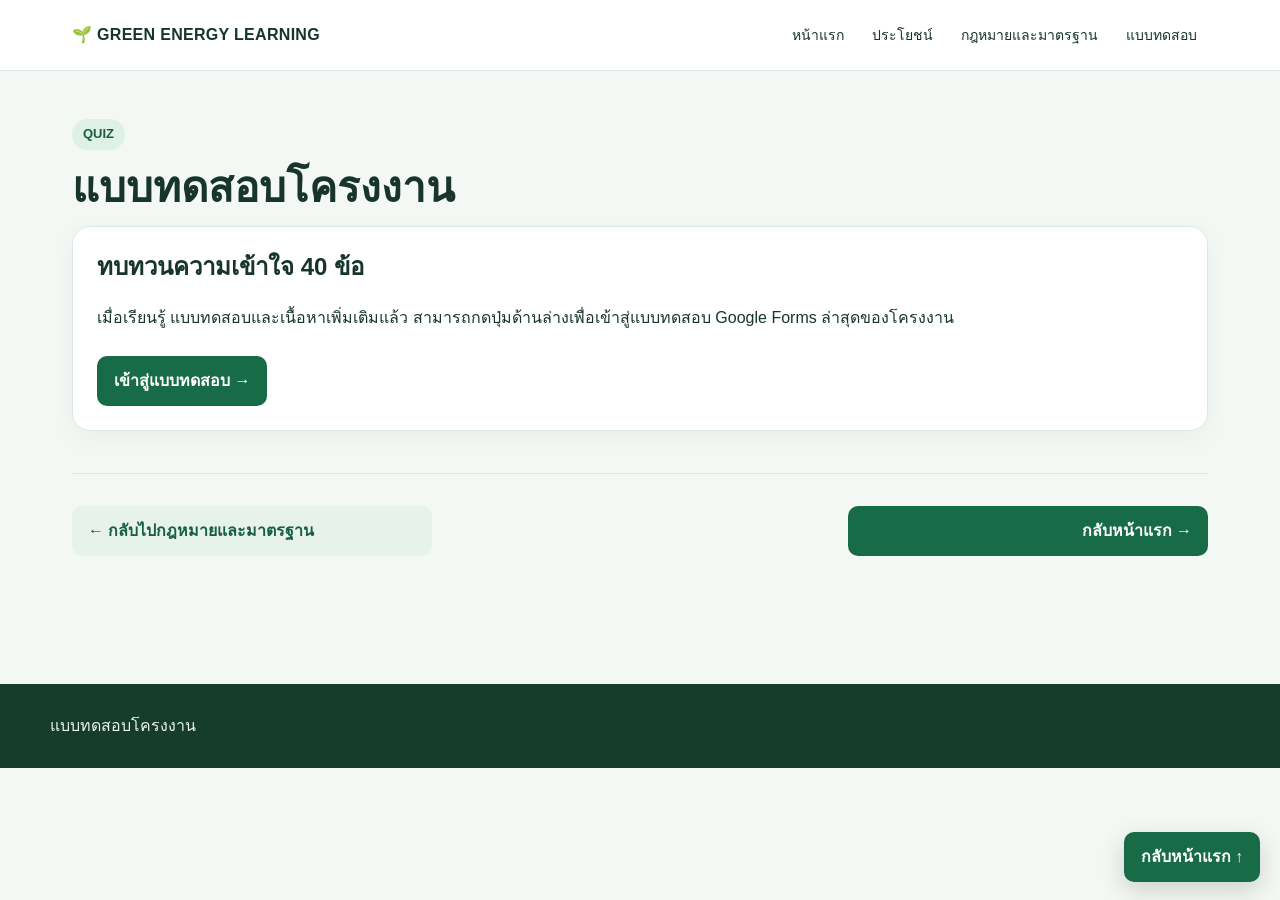
<file: test.html>
<!doctype html><html lang="th"><head><meta charset="utf-8"><meta name="viewport" content="width=device-width,initial-scale=1"><title>แบบทดสอบ</title><link rel="stylesheet" href="style.css"></head><body><header><nav><div class="brand"><a href="index.html">🌱 GREEN ENERGY LEARNING</a></div><div class="navlinks"><a href="index.html">หน้าแรก</a><a href="benefits.html">ประโยชน์</a><a href="laws.html">กฎหมายและมาตรฐาน</a><a href="test.html">แบบทดสอบ</a></div></nav></header><main class="wrap"><span class="tag">QUIZ</span><h1>แบบทดสอบโครงงาน</h1><section class="card"><h2>ทบทวนความเข้าใจ 40 ข้อ</h2><p>เมื่อเรียนรู้ แบบทดสอบและเนื้อหาเพิ่มเติมแล้ว สามารถกดปุ่มด้านล่างเพื่อเข้าสู่แบบทดสอบ Google Forms ล่าสุดของโครงงาน</p><a class="btn" target="_blank" rel="noopener" href="https://docs.google.com/forms/d/e/1FAIpQLSeuD08EwoAaJRf1Sm_nzDYuIRuMmyhMQDF2uffKwrHwSHJyag/viewform">เข้าสู่แบบทดสอบ →</a></section><div class="page-nav"><a class="btn secondary" href="laws.html">← กลับไปกฎหมายและมาตรฐาน</a><a class="btn next" href="index.html">กลับหน้าแรก →</a></div></main><a class="btn floating-next" href="index.html">กลับหน้าแรก ↑</a><footer><div class="footer-inner">แบบทดสอบโครงงาน</div></footer></body></html>
</file>
<file: style.css>
*{box-sizing:border-box}html{scroll-behavior:smooth}body{margin:0;font-family:"Noto Sans Thai","Tahoma",Arial,sans-serif;color:#17352b;background:#f4f8f5;line-height:1.75}a{color:inherit}header{position:sticky;top:0;z-index:50;background:rgba(255,255,255,.96);border-bottom:1px solid #dce9e1;backdrop-filter:blur(8px)}nav{max-width:1180px;margin:auto;min-height:70px;display:flex;align-items:center;justify-content:space-between;gap:20px;padding:10px 22px}.brand{font-weight:800;letter-spacing:.3px}.brand a{text-decoration:none}.navlinks{display:flex;flex-wrap:wrap;justify-content:flex-end;gap:6px}.navlinks a{padding:7px 11px;border-radius:9px;text-decoration:none;font-size:14px}.navlinks a:hover,.navlinks a.active{background:#e3f1e9;color:#12653f}.wrap{max-width:1180px;margin:auto;padding:48px 22px}.hero{background:linear-gradient(135deg,#eaf7ef,#fff);padding:74px 0 66px;border-bottom:1px solid #dce9e1}.hero h1{font-size:clamp(34px,5vw,60px);line-height:1.18;max-width:850px;margin:12px 0 18px}.hero p{font-size:19px;max-width:800px;color:#45645a}.tag{display:inline-block;padding:4px 11px;border-radius:999px;background:#dff0e7;color:#17603f;font-size:13px;font-weight:700}.title-row{margin-bottom:26px}h1{font-size:42px;line-height:1.25;margin:12px 0}h2{line-height:1.35;margin-top:0}h3{line-height:1.4}.lead{font-size:18px;color:#4a665d}.grid{display:grid;grid-template-columns:repeat(2,minmax(0,1fr));gap:20px}.grid.three{grid-template-columns:repeat(3,minmax(0,1fr))}.card{background:#fff;border:1px solid #dce9e1;border-radius:18px;padding:24px;box-shadow:0 8px 25px rgba(35,70,55,.05)}.system-card{display:block;text-decoration:none;transition:.2s transform,.2s box-shadow}.system-card:hover{transform:translateY(-3px);box-shadow:0 14px 32px rgba(35,70,55,.11)}.system-number{font-size:13px;color:#57806e;font-weight:800}.system-card h2{margin:6px 0 10px}.chips{display:flex;flex-wrap:wrap;gap:7px;margin:14px 0}.chip{font-size:12px;background:#f0f6f2;border:1px solid #dce9e1;border-radius:999px;padding:3px 9px}.btn{display:inline-block;margin-top:8px;padding:11px 17px;border-radius:10px;background:#176b47;color:white;text-decoration:none;font-weight:700;border:0;cursor:pointer}.btn.secondary{background:#e8f2ed;color:#17603f}.source{display:inline-block;margin-top:12px;color:#176b47;font-weight:700;text-decoration:none}.source:hover{text-decoration:underline}.model-photo{width:100%;display:block;border-radius:16px;border:1px solid #dce9e1;max-height:540px;object-fit:cover}.photo-note{font-size:13px;color:#6c8078;margin-top:8px}.process{display:grid;grid-template-columns:1fr auto 1fr auto 1fr;align-items:stretch;gap:12px;margin:28px 0}.step{background:#fff;border:1px solid #d7e7dd;border-radius:15px;padding:18px;text-align:center;font-weight:800;display:flex;align-items:center;justify-content:center;min-height:105px}.arrow{font-size:30px;color:#25805b;align-self:center}.info-list{padding-left:20px}.note{background:#f1f7f3;border-left:4px solid #57a17e;padding:13px 16px;border-radius:8px;color:#4d685e}.page-nav{display:flex;justify-content:space-between;gap:14px;margin-top:42px;padding-top:24px;border-top:1px solid #dce9e1}.page-nav a{flex:1;max-width:360px}.page-nav .next{text-align:right;margin-left:auto}.floating-next{position:fixed;right:20px;bottom:18px;z-index:40;box-shadow:0 8px 25px rgba(0,0,0,.16)}.empty-photo{border:2px dashed #cbded3;border-radius:16px;padding:55px;text-align:center;color:#71857c;background:#f8fbf9}.learning-card{height:100%}footer{margin-top:30px;background:#163c2e;color:#eaf5ef;padding:28px 22px}.footer-inner{max-width:1180px;margin:auto}.mini{font-size:13px;color:#6d8279}.hero-actions{display:flex;flex-wrap:wrap;gap:10px;margin-top:22px}@media(max-width:800px){nav{align-items:flex-start;flex-direction:column}.navlinks{justify-content:flex-start}.grid,.grid.three{grid-template-columns:1fr}.process{grid-template-columns:1fr;gap:8px}.arrow{transform:rotate(90deg)}h1{font-size:34px}.floating-next{position:static;display:block;width:max-content;margin:0 20px 20px auto}.page-nav{flex-direction:column}.page-nav a{max-width:none}.page-nav .next{text-align:left}}
.source-note{margin-top:24px;background:#fff;border:1px solid #dce9e1;border-radius:14px;padding:16px 18px;color:#4c665d}.source-note a{color:#176b47;font-weight:700}.cards{display:grid;grid-template-columns:repeat(2,minmax(0,1fr));gap:20px}.cards.three{grid-template-columns:repeat(3,minmax(0,1fr))}@media(max-width:800px){.cards,.cards.three{grid-template-columns:1fr}}

/* Homepage: page-by-page layout */
.paged-home{overflow-y:auto;scroll-snap-type:y proximity}.home-pages{scroll-snap-type:y proximity}.home-page{min-height:calc(100vh - 70px);scroll-snap-align:start;position:relative;display:flex;flex-direction:column;justify-content:center}.home-cover{background:linear-gradient(135deg,#eaf7ef 0%,#ffffff 62%,#eef7f2 100%);padding:54px 22px 82px;border-bottom:1px solid #dce9e1}.home-cover-inner{width:min(1180px,100%);margin:auto;display:grid;grid-template-columns:1.02fr .98fr;gap:48px;align-items:center}.cover-copy h1{font-size:clamp(34px,4.7vw,58px);line-height:1.18;margin:14px 0 18px;max-width:700px}.cover-lead{font-size:19px;color:#49665b;max-width:650px}.cover-meta{display:flex;flex-wrap:wrap;gap:10px;margin-top:24px}.cover-meta span,.cover-meta strong{background:#fff;border:1px solid #dce9e1;border-radius:999px;padding:7px 13px;font-size:14px}.cover-image-wrap{height:430px;min-height:0;max-width:560px;width:100%;justify-self:end;border-radius:24px;padding:10px;background:#fff;border:1px solid #dce9e1;box-shadow:0 18px 45px rgba(35,70,55,.12);overflow:hidden}.cover-image{width:100%;height:100%;display:block;object-fit:contain;border-radius:17px;background:#f4f8f5}.page-next{position:absolute;bottom:22px;left:50%;transform:translateX(-50%);text-decoration:none;background:#176b47;color:#fff;padding:10px 17px;border-radius:999px;font-weight:700;box-shadow:0 8px 20px rgba(0,0,0,.12)}.knowledge-page{padding:52px 22px 84px;background:#f4f8f5}.page-inner{width:min(1180px,100%);margin:auto}.knowledge-page .title-row{margin-bottom:24px}.knowledge-page h2{font-size:clamp(30px,4vw,46px);margin:10px 0 8px}.knowledge-grid{display:grid;grid-template-columns:repeat(3,minmax(0,1fr));gap:16px}.knowledge-card{background:#fff;border:1px solid #dce9e1;border-radius:17px;padding:20px;box-shadow:0 8px 22px rgba(35,70,55,.05);display:flex;flex-direction:column}.knowledge-card h3{margin:8px 0 8px;font-size:20px}.knowledge-card p{margin:0;color:#536d63;font-size:15px}.knowledge-card a{margin-top:auto;padding-top:14px;color:#176b47;font-weight:700;text-decoration:none}.knowledge-card a:hover{text-decoration:underline}.knowledge-no{font-size:12px;color:#57806e;font-weight:800}.page-nav-home{position:absolute;bottom:22px;left:50%;transform:translateX(-50%);width:min(1180px,calc(100% - 44px));display:flex;justify-content:space-between;gap:15px}.page-nav-home a{background:#176b47;color:#fff;padding:10px 16px;border-radius:10px;text-decoration:none;font-weight:700}.page-dots{position:fixed;right:18px;top:50%;transform:translateY(-50%);z-index:60;display:flex;flex-direction:column;gap:8px}.page-dots a{width:11px;height:11px;border-radius:50%;background:#a9c4b6;border:2px solid #fff;box-shadow:0 1px 5px rgba(0,0,0,.2)}.page-dots a:first-child{background:#176b47}@media(max-width:900px){.home-cover-inner{grid-template-columns:1fr;gap:22px}.cover-image-wrap{height:300px;min-height:0;max-width:520px;justify-self:center}.home-page{min-height:calc(100vh - 105px)}.knowledge-grid{grid-template-columns:repeat(2,minmax(0,1fr))}.knowledge-page{justify-content:flex-start;padding-top:42px}}@media(max-width:600px){.knowledge-grid{grid-template-columns:1fr}.home-cover{padding:28px 16px 72px}.cover-copy h1{font-size:28px;line-height:1.28;margin:10px 0 12px}.cover-lead{font-size:15px;line-height:1.65}.cover-meta{margin-top:16px;gap:7px}.cover-meta span,.cover-meta strong{font-size:12px;padding:6px 10px}.cover-image-wrap{height:210px;min-height:0;padding:7px;border-radius:18px;max-width:100%}.cover-image{border-radius:12px}.home-page{min-height:calc(100svh - 105px)}.page-nav-home{position:static;transform:none;width:auto;margin:24px auto 0;flex-direction:column;padding:0 22px}.page-dots{display:none}.knowledge-page{min-height:auto;scroll-snap-align:start;padding-bottom:35px}.home-cover{min-height:calc(100vh - 105px)}}

/* Long-form learning content */
.lesson{display:grid;gap:18px}
.lesson-section{background:#fff;border:1px solid #e5e7eb;border-radius:18px;padding:22px;box-shadow:0 8px 24px rgba(0,0,0,.04)}
.lesson-section h2{margin-top:0}
.lesson-section h3{margin-bottom:8px}
.lesson-section p{line-height:1.85}
.lesson-section ul{line-height:1.9;padding-left:22px}
.lesson-section li{margin:5px 0}
.flow-long{display:grid;grid-template-columns:repeat(4,1fr);gap:10px;margin:16px 0}
.flow-long .flow-box{padding:15px;border-radius:14px;background:#f5f7f6;border:1px solid #dfe7e2;text-align:center;font-weight:700}
.flow-long .flow-box small{display:block;font-weight:400;margin-top:5px;line-height:1.5}
.info-table{width:100%;border-collapse:collapse;margin-top:14px;overflow:hidden;border-radius:12px}
.info-table th,.info-table td{padding:12px;border:1px solid #e5e7eb;text-align:left;vertical-align:top;line-height:1.65}
.info-table th{background:#f4f7f5}
.callout{border-left:5px solid #2f7d55;background:#f3f8f4;padding:14px 16px;border-radius:10px;line-height:1.8}
@media(max-width:720px){.flow-long{grid-template-columns:1fr 1fr}.lesson-section{padding:17px}.info-table{font-size:.92rem}.info-table th,.info-table td{padding:9px}}
@media(max-width:460px){.flow-long{grid-template-columns:1fr}}

/* V19 clean educational layout */
.project-hero{background:linear-gradient(135deg,#eaf7ef 0%,#fff 68%,#edf7f2 100%);border-bottom:1px solid #dce9e1}.hero-grid{display:grid;grid-template-columns:1.05fr .95fr;gap:44px;align-items:center;padding-top:58px;padding-bottom:58px}.project-hero h1{font-size:clamp(34px,4.5vw,58px);line-height:1.18;margin:14px 0}.hero-badges{display:flex;flex-wrap:wrap;gap:8px;margin-top:24px}.hero-badges span{background:#fff;border:1px solid #dce9e1;border-radius:999px;padding:7px 12px;font-size:13px}.project-photo,.web-image,.feature-image{margin:0}.project-photo{background:#fff;border:1px solid #dce9e1;border-radius:22px;padding:10px;box-shadow:0 16px 40px rgba(35,70,55,.10)}.project-photo img{width:100%;height:390px;object-fit:contain;border-radius:15px;background:#f5f8f6;display:block}.project-photo figcaption,.web-image figcaption,.feature-image figcaption{font-size:12px;color:#71847c;padding:8px 4px 0}.content-section{padding-top:42px;padding-bottom:42px}.section-heading h2{font-size:clamp(27px,3.4vw,40px);margin:10px 0 8px}.section-heading p,.content-section>p,.two-col p{font-size:17px;color:#48645a;line-height:1.9}.two-col{display:grid;grid-template-columns:1.05fr .95fr;gap:28px;align-items:start}.web-image{background:#fff;border:1px solid #dce9e1;border-radius:18px;padding:10px}.web-image img{display:block;width:100%;height:290px;object-fit:contain;border-radius:12px;background:#f5f8f6}.source-summary{padding-bottom:55px}.source-list{margin-top:22px;background:#f0f6f2;border:1px solid #dce9e1;border-radius:14px;padding:15px 18px;color:#526b61}.source-list span{display:block;margin-top:5px}.clean-hero{background:linear-gradient(135deg,#eaf7ef,#fff);border-bottom:1px solid #dce9e1}.clean-hero .wrap{padding-top:52px;padding-bottom:42px}.clean-hero h1{font-size:clamp(34px,4.6vw,55px);margin:12px 0}.clean-hero p{max-width:850px;color:#526c62;font-size:18px}.benefit-layout,.law-feature{display:grid;grid-template-columns:1fr 1fr;gap:30px;align-items:center;padding-top:42px}.feature-image{background:#fff;border:1px solid #dce9e1;border-radius:18px;padding:10px;box-shadow:0 10px 28px rgba(35,70,55,.06)}.feature-image img{display:block;width:100%;height:310px;object-fit:contain;border-radius:12px;background:#f6f8f7}.benefit-intro h2,.law-feature h2{font-size:30px;margin-top:0}.benefit-intro p,.law-feature p{font-size:17px;color:#526c62;line-height:1.9}.benefit-grid,.law-grid{display:grid;grid-template-columns:repeat(3,1fr);gap:18px;padding-top:26px}.benefit-grid article,.law-grid article{background:#fff;border:1px solid #dce9e1;border-radius:17px;padding:22px;box-shadow:0 8px 24px rgba(35,70,55,.05)}.benefit-grid article>span,.law-grid article>span{display:inline-flex;width:34px;height:34px;border-radius:50%;align-items:center;justify-content:center;background:#e4f2ea;color:#17603f;font-weight:800;font-size:13px}.benefit-grid h2,.law-grid h2{font-size:21px;margin:10px 0 8px}.benefit-grid p,.law-grid p{margin:0;color:#536d63;line-height:1.8}.clean-panel{margin-top:22px;background:#fff;border:1px solid #dce9e1;border-radius:18px;padding:25px;box-shadow:0 8px 24px rgba(35,70,55,.05)}.clean-panel h2{margin-top:0}.clean-panel p{color:#526c62;line-height:1.85}.warning{border-left:5px solid #7c9a89}.info-table{background:#fff}.info-table table{width:100%;border-collapse:collapse}.info-table th,.info-table td{padding:12px;border:1px solid #e1e9e4;text-align:left;vertical-align:top}.info-table th{background:#eef5f1}.info-table{overflow:auto;border:1px solid #e1e9e4;border-radius:14px}.page-nav{display:flex;justify-content:space-between;gap:15px;padding-bottom:50px}.page-nav a{display:inline-block;padding:11px 16px;border-radius:10px;background:#e7f2ec;color:#17603f;text-decoration:none;font-weight:700}.page-nav .next{background:#176b47;color:#fff}.container{max-width:1180px;margin:auto;padding:0 22px}
@media(max-width:900px){.hero-grid,.two-col,.benefit-layout,.law-feature{grid-template-columns:1fr}.project-photo img{height:300px}.benefit-grid,.law-grid{grid-template-columns:1fr 1fr}.web-image img,.feature-image img{height:260px}}
@media(max-width:600px){.hero-grid{padding-top:30px;padding-bottom:35px;gap:20px}.project-hero h1{font-size:29px}.lead{font-size:15px}.project-photo img{height:220px}.content-section{padding-top:28px;padding-bottom:28px}.section-heading p,.content-section>p,.two-col p,.benefit-intro p,.law-feature p{font-size:15px;line-height:1.8}.benefit-grid,.law-grid{grid-template-columns:1fr}.clean-hero .wrap{padding-top:32px;padding-bottom:28px}.clean-hero h1{font-size:29px}.clean-hero p{font-size:15px}.benefit-layout,.law-feature{padding-top:28px}.feature-image img,.web-image img{height:210px}.page-nav{flex-direction:column}.page-nav .next{text-align:center}.source-list{font-size:14px}}

/* Homepage topic illustrations */
.topic-image{margin:22px 0 26px;background:#fff;border:1px solid #dce9e1;border-radius:18px;padding:10px;box-shadow:0 8px 24px rgba(35,70,55,.06)}
.topic-image img{display:block;width:100%;height:330px;object-fit:contain;border-radius:12px;background:#f5f8f6}
.topic-image figcaption{font-size:12px;color:#71847c;padding:8px 4px 0}
@media(max-width:700px){.topic-image img{height:210px}.topic-image{margin:18px 0 22px;padding:8px}}

/* V23 image stability and layout */
.topic-image,.web-image{overflow:hidden;}
.topic-image img,.web-image img{max-width:100%;object-fit:contain;}
@media(max-width:600px){.topic-image img,.web-image img{height:210px;object-fit:contain;}}
</file>
